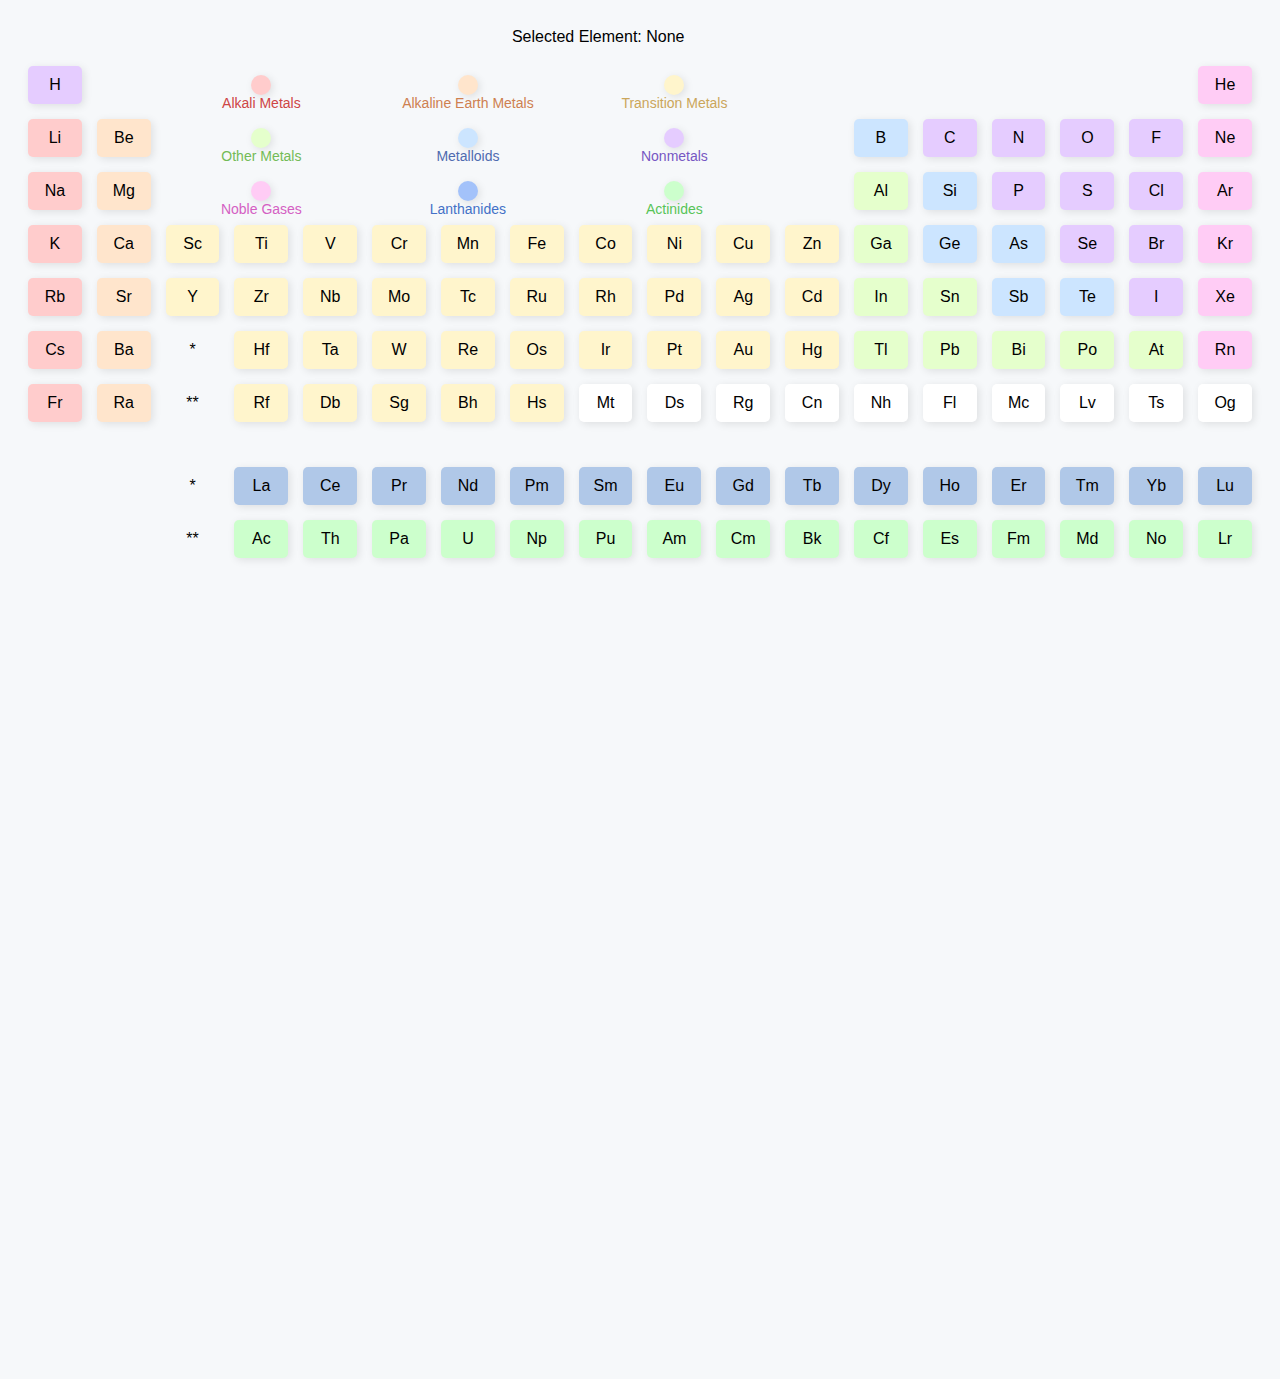
<file: index.html>
<!DOCTYPE html>
<html lang="en">

<head>
    <meta charset="UTF-8">
    <meta name="viewport" content="width=device-width, initial-scale=1.0">
    <title>ChemTree</title>
    <link rel="stylesheet" href="style.css">
</head>

<body>
    <div id="selectedElement">Selected Element: <span>None</span> <span id="dash"> - </span><a href="#" target="_blank"
            class="link">Wikipedia</a></div>

    <div class="table">
        <!-- Period 1 -->
        <div class="element nonmetal" data-element="Hydrogen">H</div>
        <div class="spacer"></div>
        <div class="spacer"></div>
        <div class="spacer legend-container">
            <div class="legend-item alkali-metal"></div>
            <span class="legend-text alkali-metal">Alkali Metals</span>
        </div>
        <div class="spacer"></div>

        <div class="spacer"></div>
        <div class="spacer legend-container">
            <div class="legend-item alkaline-earth"></div>
            <span class="legend-text alkaline-earth">Alkaline Earth Metals</span>
        </div>
        <div class="spacer"></div>

        <div class="spacer"></div>

        <div class="spacer legend-container">
            <div class="legend-item transition-metal"></div>
            <span class="legend-text transition-metal">Transition Metals</span>
        </div>
        <div class="spacer"></div>

        <div class="spacer"></div>
        <div class="spacer"></div>
        <div class="spacer"></div>
        <div class="spacer"></div>
        <div class="spacer"></div>
        <div class="spacer"></div>
        <div class="element noble-gas" data-element="Helium">He</div>

        <!-- Period 2 -->
        <div class="element alkali-metal" data-element="Lithium">Li</div>
        <div class="element alkaline-earth" data-element="Beryllium">Be</div>
        <div class="spacer"></div>
        <div class="spacer legend-container">
            <div class="legend-item other-metal"></div>
            <span class="legend-text other-metal">Other Metals</span>
        </div>
        <div class="spacer"></div>

        <div class="spacer"></div>
        <div class="spacer legend-container">
            <div class="legend-item metalloid"></div>
            <span class="legend-text metalloid">Metalloids</span>
        </div>
        <div class="spacer"></div>
        <div class="spacer"></div>
        <div class="spacer legend-container">
            <div class="legend-item nonmetal"></div>
            <span class="legend-text nonmetal">Nonmetals</span>
        </div>

        <div class="spacer"></div>
        <div class="spacer"></div>

        <div class="element metalloid" data-element="Boron">B</div>
        <div class="element nonmetal" data-element="Carbon">C</div>
        <div class="element nonmetal" data-element="Nitrogen">N</div>
        <div class="element nonmetal" data-element="Oxygen">O</div>
        <div class="element nonmetal" data-element="Fluorine">F</div>
        <div class="element noble-gas" data-element="Neon">Ne</div>

        <!-- Period 3 -->
        <div class="element alkali-metal" data-element="Sodium">Na</div>
        <div class="element alkaline-earth" data-element="Magnesium">Mg</div>
        <div class="spacer"></div>
        <div class="spacer legend-container">
            <div class="legend-item noble-gas"></div>
            <span class="legend-text noble-gas">Noble Gases</span>
        </div>

        <div class="spacer"></div>
        <div class="spacer"></div>
        <div class="spacer legend-container">
            <div class="legend-item lanthanide"></div>
            <span class="legend-text lanthanide">Lanthanides</span>
        </div>
        <div class="spacer"></div>
        <div class="spacer"></div>
        <div class="spacer legend-container">
            <div class="legend-item actinide"></div>
            <span class="legend-text actinide">Actinides</span>
        </div>
        <div class="spacer"></div>
        <div class="spacer"></div>
        <div class="element other-metal" data-element="Aluminum">Al</div>
        <div class="element metalloid" data-element="Silicon">Si</div>
        <div class="element nonmetal" data-element="Phosphorus">P</div>
        <div class="element nonmetal" data-element="Sulfur">S</div>
        <div class="element nonmetal" data-element="Chlorine">Cl</div>
        <div class="element noble-gas" data-element="Argon">Ar</div>

        <!-- Period 4 -->
        <div class="element alkali-metal" data-element="Potassium">K</div>
        <div class="element alkaline-earth" data-element="Calcium">Ca</div>
        <div class="element transition-metal" data-element="Scandium">Sc</div>
        <div class="element transition-metal" data-element="Titanium">Ti</div>
        <div class="element transition-metal" data-element="Vanadium">V</div>
        <div class="element transition-metal" data-element="Chromium">Cr</div>
        <div class="element transition-metal" data-element="Manganese">Mn</div>
        <div class="element transition-metal" data-element="Iron">Fe</div>
        <div class="element transition-metal" data-element="Cobalt">Co</div>
        <div class="element transition-metal" data-element="Nickel">Ni</div>
        <div class="element transition-metal" data-element="Copper">Cu</div>
        <div class="element transition-metal" data-element="Zinc">Zn</div>
        <div class="element other-metal" data-element="Gallium">Ga</div>
        <div class="element metalloid" data-element="Germanium">Ge</div>
        <div class="element metalloid" data-element="Arsenic">As</div>
        <div class="element nonmetal" data-element="Selenium">Se</div>
        <div class="element nonmetal" data-element="Bromine">Br</div>
        <div class="element noble-gas" data-element="Krypton">Kr</div>

        <!-- Period 5 -->
        <div class="element alkali-metal" data-element="Rubidium">Rb</div>
        <div class="element alkaline-earth" data-element="Strontium">Sr</div>
        <div class="element transition-metal" data-element="Yttrium">Y</div>
        <div class="element transition-metal" data-element="Zirconium">Zr</div>
        <div class="element transition-metal" data-element="Niobium">Nb</div>
        <div class="element transition-metal" data-element="Molybdenum">Mo</div>
        <div class="element transition-metal" data-element="Technetium">Tc</div>
        <div class="element transition-metal" data-element="Ruthenium">Ru</div>
        <div class="element transition-metal" data-element="Rhodium">Rh</div>
        <div class="element transition-metal" data-element="Palladium">Pd</div>
        <div class="element transition-metal" data-element="Silver">Ag</div>
        <div class="element transition-metal" data-element="Cadmium">Cd</div>
        <div class="element other-metal" data-element="Indium">In</div>
        <div class="element other-metal" data-element="Tin">Sn</div>
        <div class="element metalloid" data-element="Antimony">Sb</div>
        <div class="element metalloid" data-element="Tellurium">Te</div>
        <div class="element nonmetal" data-element="Iodine">I</div>
        <div class="element noble-gas" data-element="Xenon">Xe</div>

        <!-- Period 6 -->
        <div class="element alkali-metal" data-element="Caesium">Cs</div>
        <div class="element alkaline-earth" data-element="Barium">Ba</div>
        <div class="spacer">*</div>
        <div class="element transition-metal" data-element="Hafnium">Hf</div>
        <div class="element transition-metal" data-element="Tantalum">Ta</div>
        <div class="element transition-metal" data-element="Tungsten">W</div>
        <div class="element transition-metal" data-element="Rhenium">Re</div>
        <div class="element transition-metal" data-element="Osmium">Os</div>
        <div class="element transition-metal" data-element="Iridium">Ir</div>
        <div class="element transition-metal" data-element="Platinum">Pt</div>
        <div class="element transition-metal" data-element="Gold">Au</div>
        <div class="element transition-metal" data-element="Mercury">Hg</div>
        <div class="element other-metal" data-element="Thallium">Tl</div>
        <div class="element other-metal" data-element="Lead">Pb</div>
        <div class="element other-metal" data-element="Bismuth">Bi</div>
        <div class="element other-metal" data-element="Polonium">Po</div>
        <div class="element other-metal" data-element="Astatine">At</div>
        <div class="element noble-gas" data-element="Radon">Rn</div>


        <!-- Period 7 -->
        <div class="element alkali-metal" data-element="Francium">Fr</div>
        <div class="element alkaline-earth" data-element="Radium">Ra</div>
        <div class="spacer">**</div>
        <div class="element transition-metal" data-element="Rutherfordium">Rf</div>
        <div class="element transition-metal" data-element="Dubnium">Db</div>
        <div class="element transition-metal" data-element="Seaborgium">Sg</div>
        <div class="element transition-metal" data-element="Bohrium">Bh</div>
        <div class="element transition-metal" data-element="Hassium">Hs</div>
        <div class="element" data-element="Meitnerium">Mt</div>
        <div class="element" data-element="Darmstadtium">Ds</div>
        <div class="element" data-element="Roentgenium">Rg</div>
        <div class="element" data-element="Copernicium">Cn</div>
        <div class="element" data-element="Nihonium">Nh</div>
        <div class="element" data-element="Flerovium">Fl</div>
        <div class="element" data-element="Moscovium">Mc</div>
        <div class="element" data-element="Livermorium">Lv</div>
        <div class="element" data-element="Tennessine">Ts</div>
        <div class="element" data-element="Oganesson">Og</div>


        <div class="vertical-spacer"></div>
        <div class="vertical-spacer"></div>



        <!-- Extras! -->
        <div class="spacer"></div>
        <div class="spacer"></div>
        <div class="spacer">*</div>
        <div class="element lanthanide" data-element="Lanthanum">La</div>
        <div class="element lanthanide" data-element="Cerium">Ce</div>
        <div class="element lanthanide" data-element="Praseodymium">Pr</div>
        <div class="element lanthanide" data-element="Neodymium">Nd</div>
        <div class="element lanthanide" data-element="Promethium">Pm</div>
        <div class="element lanthanide" data-element="Samarium">Sm</div>
        <div class="element lanthanide" data-element="Europium">Eu</div>
        <div class="element lanthanide" data-element="Gadolinium">Gd</div>
        <div class="element lanthanide" data-element="Terbium">Tb</div>
        <div class="element lanthanide" data-element="Dysprosium">Dy</div>
        <div class="element lanthanide" data-element="Holmium">Ho</div>
        <div class="element lanthanide" data-element="Erbium">Er</div>
        <div class="element lanthanide" data-element="Thulium">Tm</div>
        <div class="element lanthanide" data-element="Ytterbium">Yb</div>
        <div class="element lanthanide" data-element="Lutetium">Lu</div>



        <div class="spacer"></div>
        <div class="spacer"></div>
        <div class="spacer">**</div>
        <div class="element actinide" data-element="Actinium">Ac</div>
        <div class="element actinide" data-element="Thorium">Th</div>
        <div class="element actinide" data-element="Protactinium">Pa</div>
        <div class="element actinide" data-element="Uranium">U</div>
        <div class="element actinide" data-element="Neptunium">Np</div>
        <div class="element actinide" data-element="Plutonium">Pu</div>
        <div class="element actinide" data-element="Americium">Am</div>
        <div class="element actinide" data-element="Curium">Cm</div>
        <div class="element actinide" data-element="Berkelium">Bk</div>
        <div class="element actinide" data-element="Californium">Cf</div>
        <div class="element actinide" data-element="Einsteinium">Es</div>
        <div class="element actinide" data-element="Fermium">Fm</div>
        <div class="element actinide" data-element="Mendelevium">Md</div>
        <div class="element actinide" data-element="Nobelium">No</div>
        <div class="element actinide" data-element="Lawrencium">Lr</div>


        <div class="vertical-spacer"></div>

    </div>
    <p style="margin-bottom:1em;"></p>

    <div class="arrow bounce">

    </div>
    <p style="margin-bottom:3em;"></p>

    <h1 id="textbox name"></h1>

    <div id="textbox-div">
        <div>
            <div id="textbox atom">
                <canvas id="atom canvas" width="270" height="270"></canvas>
            </div>
        </div>
        <div id="textbox center">
            <div>
                <h2>Coming Soon</h2>

            </div>
            <div>
                Compound Explorer Tree View
            </div>
        </div>
        <div id="right-column">
            <div id="textbox holder">
                <div>
                    <h2 style="padding: 0px; margin: 0px;">Facts</h2>
                </div>
                <div id="textbox text">
                </div>
            </div>
            <div id="textbox sub">
                <div>
                    <h2>Coming Soon</h2>

                </div>
                <div>
                    Physical Properties
                </div>
            </div>
        </div>

    </div>




    <script src="script.js"></script>
</body>

</html>
</file>
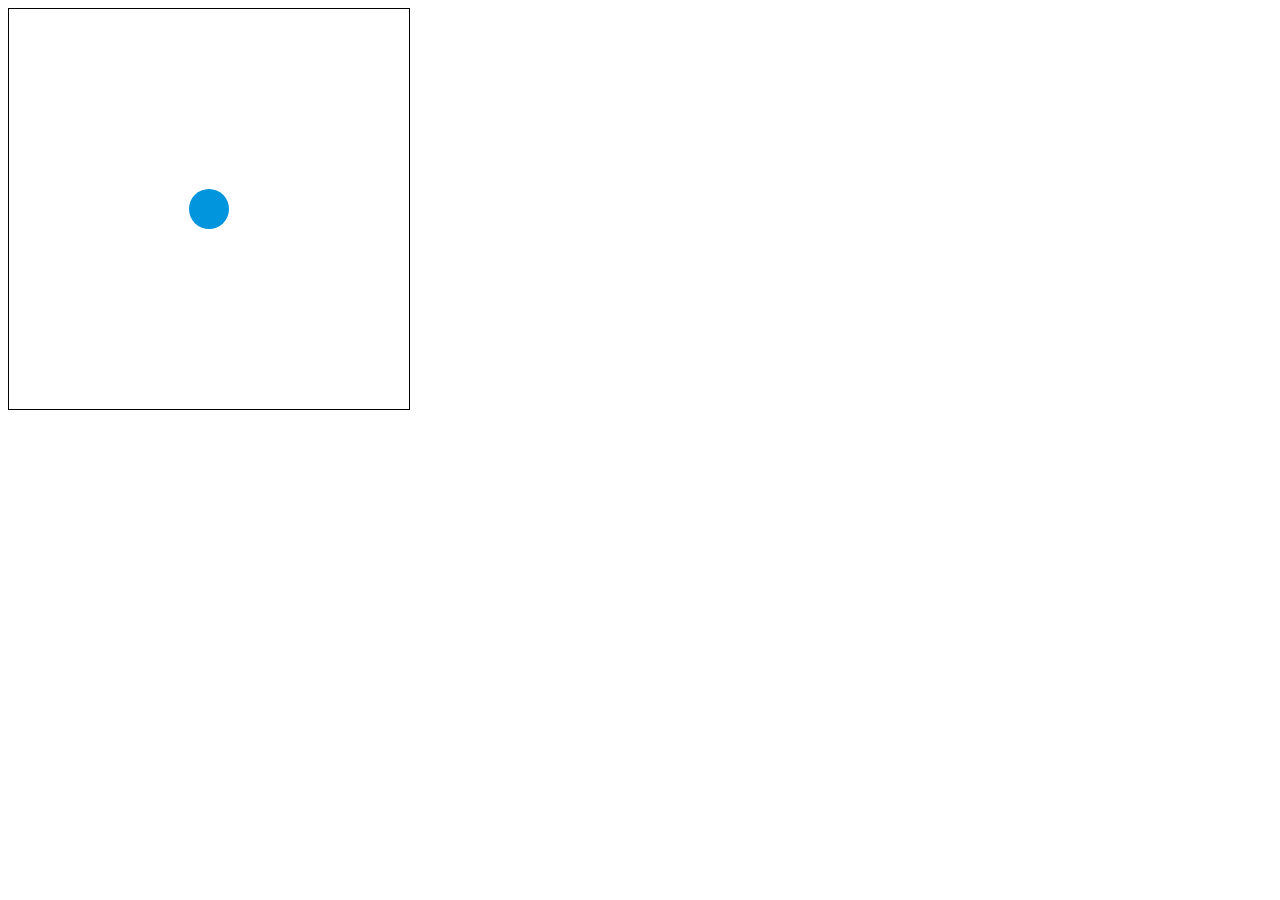
<file: testing/test_index.html>
<!DOCTYPE html>
<html lang="en">

<head>
    <meta charset="UTF-8">
    <title>Node Graph</title>
    <link rel="stylesheet" href="test_style.css">
</head>

<body>

    <canvas id="canvas"></canvas>

    <script src="test_script.js"></script>

</body>

</html>
</file>
<file: style.css>
:root {
    --element-bg: #ffffff;
    --hover-scale: 1.05;
    --hover-shadow: 2px 2px 12px rgba(0, 0, 0, 0.15);
    --element-bg-hover: #f0f0f0;
    --hover-shadow-deep: 3px 3px 15px rgba(0, 0, 0, 0.2);
}

/* General styles */
body {
    user-select: none;
    font-family: 'Segoe UI', Tahoma, Geneva, Verdana, sans-serif;
    background-color: #f6f8fa;
    padding: 20px;
    text-align: center;
}

.header {
    background-color: var(--element-bg);
    padding: 20px;
    margin-bottom: 20px;
    border-radius: 5px;
    box-shadow: 2px 2px 8px rgba(0, 0, 0, 0.1);
    text-align: center;
}


.spacer.legend-container {
    position: relative; /* This will be the reference point for absolutely positioned child elements */
    display: flex;
    flex-direction: column;
    align-items: center;
    justify-content: center;
}

.legend-item {
    width: 20px;
    height: 20px;
    border-radius: 15px;
    margin-bottom: 5px;
    position: absolute; /* This takes the element out of the flow, so it won't affect other elements */
    top: 50%;
    left: 50%;
    transform: translate(-50%, -50%); /* Centering */
    box-shadow: 2px 2px 8px rgba(0, 0, 0, 0.1);
}

.legend-container > span {
    position: absolute;
    top: 75%; /* Adjust as needed */
    white-space: nowrap; /* Prevents the text from wrapping */
    font-size: 14px;
}

/* Alkali Metals */
.legend-item.alkali-metal { 
    background-color: #ffcccc;
}
.spacer.legend-container > span.alkali-metal {
    color: #ce4545; /* Making text color slightly darker for visibility */
}

/* Alkaline Earth Metals */
.legend-item.alkaline-earth { 
    background-color: #ffe5cc;
}
.spacer.legend-container > span.alkaline-earth {
    color: #ce8050; /* Making text color slightly darker for visibility */
}

/* Transition Metals */
.legend-item.transition-metal { 
    background-color: #fff5cc;
}
.spacer.legend-container > span.transition-metal {
    color: #cba65a; /* Making text color slightly darker for visibility */
}

/* Other Metals */
.legend-item.other-metal { 
    background-color: #e5ffcc;
}
.spacer.legend-container > span.other-metal {
    color: #73bb56; /* Making text color slightly darker for visibility */
}

/* Metalloids */
.legend-item.metalloid { 
    background-color: #cce5ff;
}
.spacer.legend-container > span.metalloid {
    color: #4f6bb0; /* Making text color slightly darker for visibility */
}

/* Nonmetals */
.legend-item.nonmetal { 
    background-color: #e5ccff;
}
.spacer.legend-container > span.nonmetal {
    color: #7657c3; /* Making text color slightly darker for visibility */
}

/* Noble Gases */
.legend-item.noble-gas { 
    background-color: #ffccf5;
}
.spacer.legend-container > span.noble-gas {
    color: #d460c3; /* Making text color slightly darker for visibility */
}

/* Lanthanides */
.legend-item.lanthanide { 
    background-color: #a3c2fa;  /* A darker shade of blue */
}
.spacer.legend-container > span.lanthanide {
    color: #4371c7; /* Making text color slightly darker for visibility */
}

/* Actinides */
.legend-item.actinide { 
    background-color: #ccffcc;  /* A darker blue shade, referencing the transition metals */
}
.spacer.legend-container > span.actinide {
    color: #57c457; /* Making text color slightly darker for visibility */
}

.legend-item.unknown {
    background-color: #ffffff
}
.spacer.legend-container > span.unknown {
    color: #7a7a7a; /* Making text color slightly darker for visibility */
}

.legend-item.active-legend {
    box-shadow: 2px 2px 12px rgba(0, 0, 0, 0.3);
}

.active-legend {
    opacity: 1;
    box-shadow: var(--hover-shadow-deep);
}

.legend-item.faded-legend {
    opacity: 0.5;
}
.unselected-legend-text {
    opacity: 0.5;
    color: rgba(0, 0, 0, 0.3); /* Adjust this value to your desired "faded" text color */
}


#selectedElement {
    margin-bottom: 20px;
}

#selectedElement a {
    visibility: hidden;
}

#selectedElement #dash {
    visibility: hidden;
}

/* Table and element styles */
.table {
    display: grid;
    grid-template-columns: repeat(18, 1fr);
    gap: 15px;
}
.vertical-spacer {
    grid-column: span 18; /* span the full width of the table */
    height: calc(50% - 7.5px); /* half the height of an element box minus half the gap */
    background-color: transparent; /* ensure it's transparent */
}

.element,
.spacer {
    border-radius: 5px;
    padding: 10px;
    text-align: center;
    transition: all 0.3s ease;
    box-shadow: 2px 2px 8px rgba(0, 0, 0, 0.1);
}


.element.lanthanide { 
    background-color: #b0c8e8;
}

.element.lanthanide:hover { 
    background-color: #8fa9d4; 
}

.element.actinide { 
    background-color: #ccffcc;
}

.element.actinide:hover { 
    background-color: #aaddaa;
}

.element {
    background-color: var(--element-bg);
    cursor: pointer;
    transition: transform 0.3s ease, box-shadow 0.3s ease, background-color 0.3s ease;
}

.element:hover {
    transform: scale(var(--hover-scale));
    box-shadow: var(--hover-shadow-deep);
    background-color: var(--element-bg-hover);
}

.active {
    transform: scale(1.1);
}

.faded {
    opacity: 0.3;
}

.spacer {
    background-color: transparent;
    box-shadow: none;
}



/* Group-specific colors with hover states */
.element.alkali-metal { 
    background-color: #ffcccc;
}

.element.alkali-metal:hover { 
    background-color: #ffaaaa; 
}

.element.alkaline-earth { 
    background-color: #ffe5cc; 
}

.element.alkaline-earth:hover { 
    background-color: #ffcf9f;
}

.element.transition-metal { 
    background-color: #fff5cc;
}

.element.transition-metal:hover { 
    background-color: #ffefa0;
}

.element.other-metal { 
    background-color: #e5ffcc;
}

.element.other-metal:hover { 
    background-color: #d5ffaa;
}

.element.metalloid { 
    background-color: #cce5ff;
}

.element.metalloid:hover { 
    background-color: #aaccff;
}

.element.nonmetal { 
    background-color: #e5ccff;
}

.element.nonmetal:hover { 
    background-color: #d3aaff;
}

.element.noble-gas { 
    background-color: #ffccf5; /* Corrected to light gray */
}

.element.noble-gas:hover { 
    background-color: #ff9fed;
}





.arrow
{
  position: relative;
  bottom: -2rem;
  left: 50%;
  margin-left:-25px;
  width: 50px;
  height: 50px;

  /**
   * Dark Arrow Down
   */
  background-image: url([data-uri]);
  background-size: contain;
  visibility: hidden;
}

.bounce {
  animation: bounce 2s infinite;
}

.arrow:hover
{
    background-color: rgb(209, 209, 209);
    border-radius: 7px;
    box-shadow: 2px 2px 8px rgba(0, 0, 0, 0.3);
}

@keyframes bounce {
  0%, 20%, 50%, 80%, 100% {
    transform: translateY(0);
  }
  40% {
    transform: translateY(-20px);
  }
  60% {
    transform: translateY(-10px);
  }
}


div[id="textbox holder"]
{
    text-align: center;
    float: right;
    display: flex;
    flex-direction: column;
    height: 135px;
    width: 40vw;
    border-radius: 15px;
    padding: 8px;
    box-shadow: 2px 2px 8px rgba(0, 0, 0, 0.1);
    margin: 8px;
    visibility: hidden;
}

div[id="textbox text"]
{
    text-align: center;
    /* float: right; */
    display: flex;
    /* height: 100px; */
    /* border-radius: 15px; */
    /* padding: 8px; */
    /* box-shadow: 2px 2px 8px rgba(0, 0, 0, 0.1); */
    /* margin: 8px; */
}

div[id="textbox sub"]
{
    text-align: center;
    flex-direction: column;

    float: right;
    clear: right;
    display: flex;
    height: 133px;
    width: 40vw;
    border-radius: 15px;
    padding: 8px;
    box-shadow: 2px 2px 8px rgba(0, 0, 0, 0.1);
    margin: 8px;
    visibility: hidden;

}

div[id="textbox center"]
{
    text-align: center;
    flex-direction: column;

    float: left;
    display: flex;
    height: 300px;
    width: 430px;
    border-radius: 15px;
    padding: 8px;
    box-shadow: 2px 2px 8px rgba(0, 0, 0, 0.1);
    margin: 8px;
    visibility: hidden;

}

div[id="textbox atom"]
{
    float: left;
    display: flex;
    height: 300px;
    width: 300px;
    border-radius: 15px;
    padding: 8px;
    box-shadow: 2px 2px 8px rgba(0, 0, 0, 0.1);
    margin: 8px;
    visibility: hidden;

}

canvas[id="atom canvas"]
{
    height: 270px;
    width: 270px;
    margin: 15px;
    /* box-shadow: 2px 2px 8px rgba(0, 0, 0, 0.1); */

}


#textbox-div {
    display: flex;
    flex-wrap: wrap;
    align-items: flex-start;
    justify-content: center;
  }
  
  div[id="textbox atom"],
  div[id="textbox center"] {
    flex: 0 0 auto;
  }
  
  div[id="textbox holder"],
  div[id="textbox sub"] {
    flex: 1 0 40%;
  }
</file>
<file: testing/test_style.css>
#canvas {
	border: 1px solid black;
}
</file>
